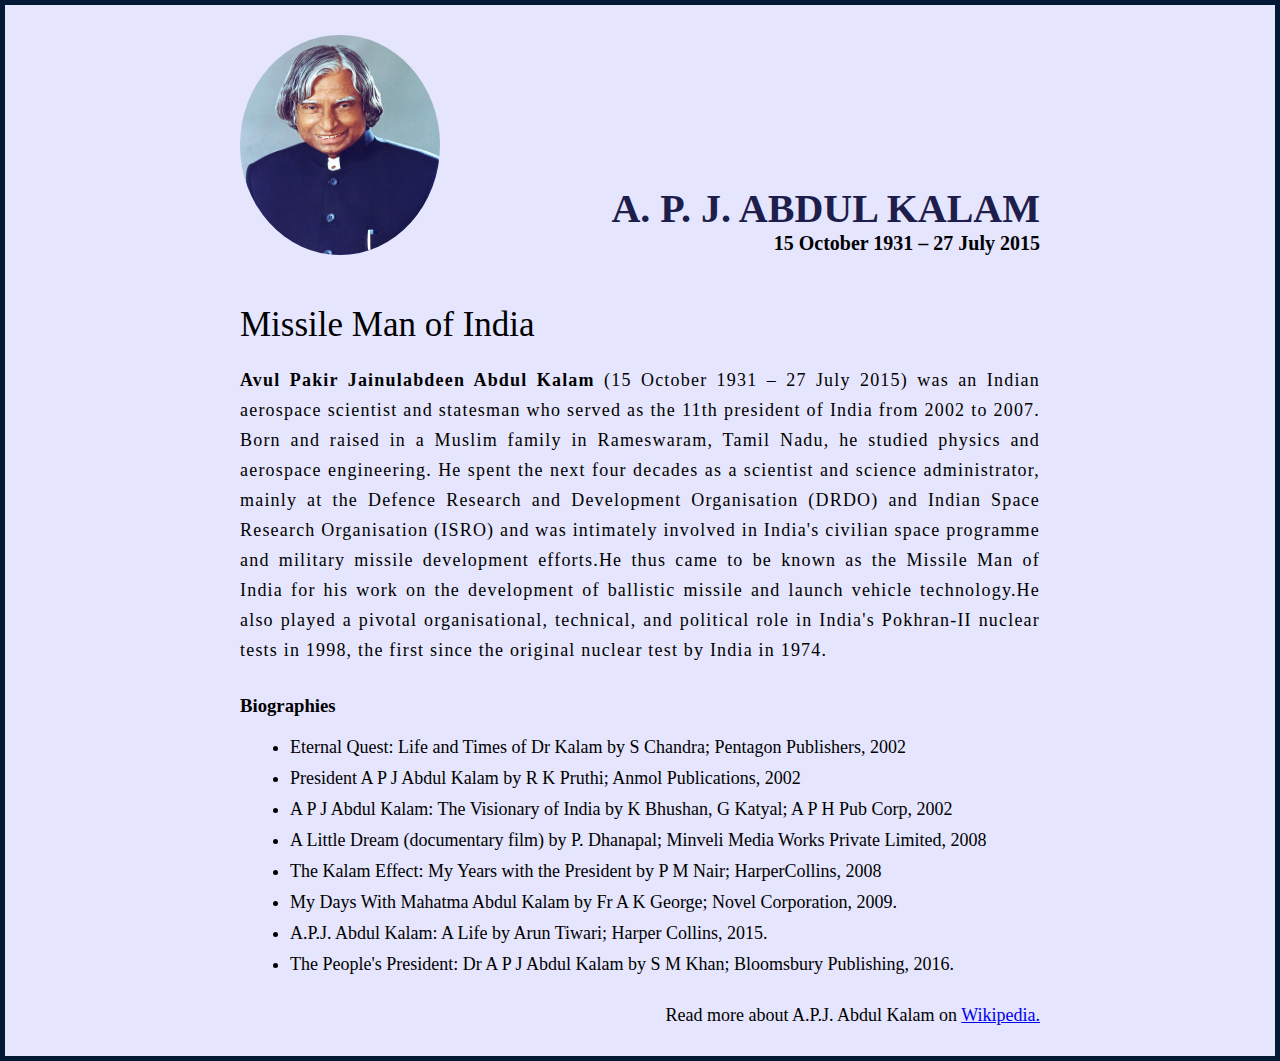
<file: Project 1/index.html>
<!DOCTYPE html>
<html lang="en">
  <head>
    <meta charset="UTF-8" />
    <meta name="viewport" content="width=device-width, initial-scale=1.0" />
    <title>The Tribute Website | A.P.J Abdul Kalam</title>
    <link rel="stylesheet" href="style.css" />
  </head>
  <body>
    <div class="conatiner">

        <div class="content">
            <section class="top-section">
                <div class="image-container">
                    <img src="./images/Abdul_Kalam.jpg" alt="fetching Error">
                </div>
                <div>
                    <h2>A. P. J. Abdul Kalam</h2>
                    <h4>15 October 1931 – 27 July 2015</h4>
                </div>
            </section>

            <section class="about-section">
                <h2>Missile Man of India</h2>
                <p><b>Avul Pakir Jainulabdeen Abdul Kalam</b> (15 October 1931 – 27 July 2015) was an Indian aerospace scientist and statesman who served as the 11th president of India from 2002 to 2007. Born and raised in a Muslim family in Rameswaram, Tamil Nadu, he studied physics and aerospace engineering. He spent the next four decades as a scientist and science administrator, mainly at the Defence Research and Development Organisation (DRDO) and Indian Space Research Organisation (ISRO) and was intimately involved in India's civilian space programme and military missile development efforts.He thus came to be known as the Missile Man of India for his work on the development of ballistic missile and launch vehicle technology.He also played a pivotal organisational, technical, and political role in India's Pokhran-II nuclear tests in 1998, the first since the original nuclear test by India in 1974.</p>
            </section>

            <section class="biography-section">
                <h3>Biographies</h3>
                <ul>
                    <li>Eternal Quest: Life and Times of Dr Kalam by S Chandra; Pentagon Publishers, 2002</li>
                    <li>President A P J Abdul Kalam by R K Pruthi; Anmol Publications, 2002</li>
                    <li>A P J Abdul Kalam: The Visionary of India by K Bhushan, G Katyal; A P H Pub Corp, 2002</li>
                    <li>A Little Dream (documentary film) by P. Dhanapal; Minveli Media Works Private Limited, 2008</li>
                    <li>The Kalam Effect: My Years with the President by P M Nair; HarperCollins, 2008</li>
                    <li>My Days With Mahatma Abdul Kalam by Fr A K George; Novel Corporation, 2009.</li>
                    <li>A.P.J. Abdul Kalam: A Life by Arun Tiwari; Harper Collins, 2015.</li>
                    <li>The People's President: Dr A P J Abdul Kalam by S M Khan; Bloomsbury Publishing, 2016.</li>
                </ul>
            </section>

            <footer>Read more about A.P.J. Abdul Kalam on <a href="https://en.wikipedia.org/wiki/A._P._J._Abdul_Kalam">Wikipedia.</a></footer>
        </div>
    </div>
  </body>
</html>
</file>
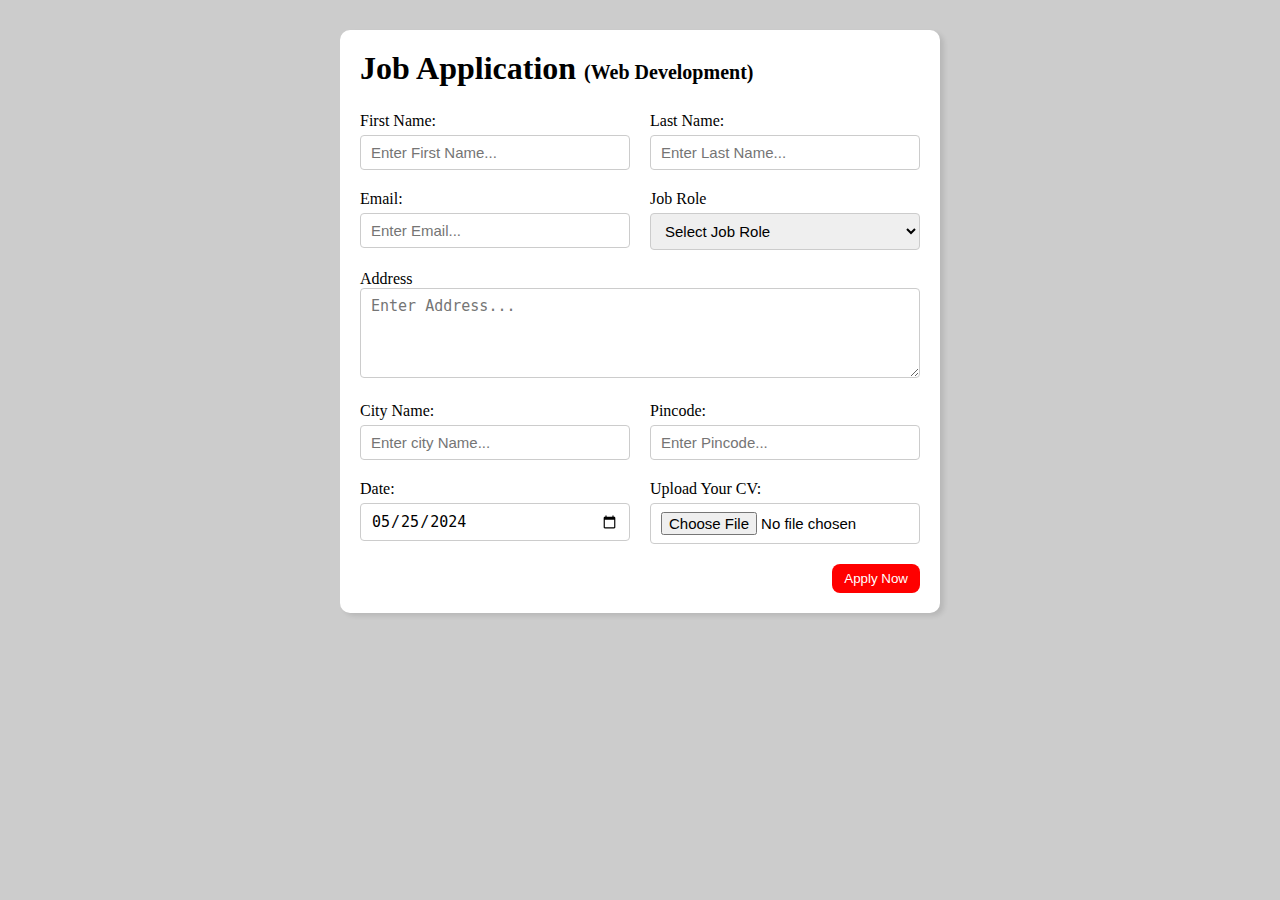
<file: Project 2/index.html>
<!DOCTYPE html>
<html lang="en">
<head>
    <meta charset="UTF-8">
    <meta name="viewport" content="width=device-width, initial-scale=1.0">
    <title>Job Application Form</title>
    <link rel="stylesheet" href="style.css">
</head>
<body>
    <div class="container">
        <div class="apply-box">
            <h1>Job Application 
             <span class="for">(Web Development)</span> 
            </h1>
            <form action="">
                <div class="form-container">

                    <div class="form-controls">
                        <label for="first_name">First Name:</label>
                        <input type="text" id="first_name"name="first_name"placeholder="Enter First Name...">
                    </div>

                    <div class="form-controls">
                        <label for="last_name">Last Name:</label>
                        <input type="text" id="last_name"name="last_name"placeholder="Enter Last Name...">
                    </div>
                    
                    <div class="form-controls">
                        <label for="email">Email:</label>
                        <input type="email" name="email" id="email" placeholder="Enter Email..." required>
                    </div>

                    <div class="form-controls">
                        <label for="job_role">Job Role</label>
                        <select name="Job_role" id="job_role">
                            <option value="">Select Job Role</option>
                            <option value="fronted">Fronted Developer</option>
                            <option value="backend">Backend Developer</option>
                            <option value="Fronted">Full Stack Developer</option>
                            <option value="Fronted">UI UX Designer</option>
                        </select>
                    </div>

                    <div class="textarea-controls">
                        <label for="address">Address</label>
                        <textarea name="address" id="address" cols="50" rows="4" placeholder="Enter Address..." ></textarea>
                    </div>

                    <div class="form-controls">
                        <label for="city">City Name:</label>
                        <input type="text" id="city"name="first_name"placeholder="Enter city Name...">
                    </div>

                    <div class="form-controls">
                        <label for="pincode">Pincode:</label>
                        <input type="number" id="pincode"name="pincode"placeholder="Enter Pincode...">
                    </div>

                    <div class="form-controls">
                        <label for="date">Date:</label>
                        <input value="2024-05-25" type="date" id="date"name="date"/>
                    </div>

                    <div class="form-controls">
                        <label for="upload">Upload Your CV:</label>
                        <input type="file" name="upload" id="upload"/>
                    </div>

                </div>
                <div class="button-container">
                    <button type="submit">Apply Now</button>
                </div>
            </form>
        </div>
    </div>
</body>
</html>
</file>
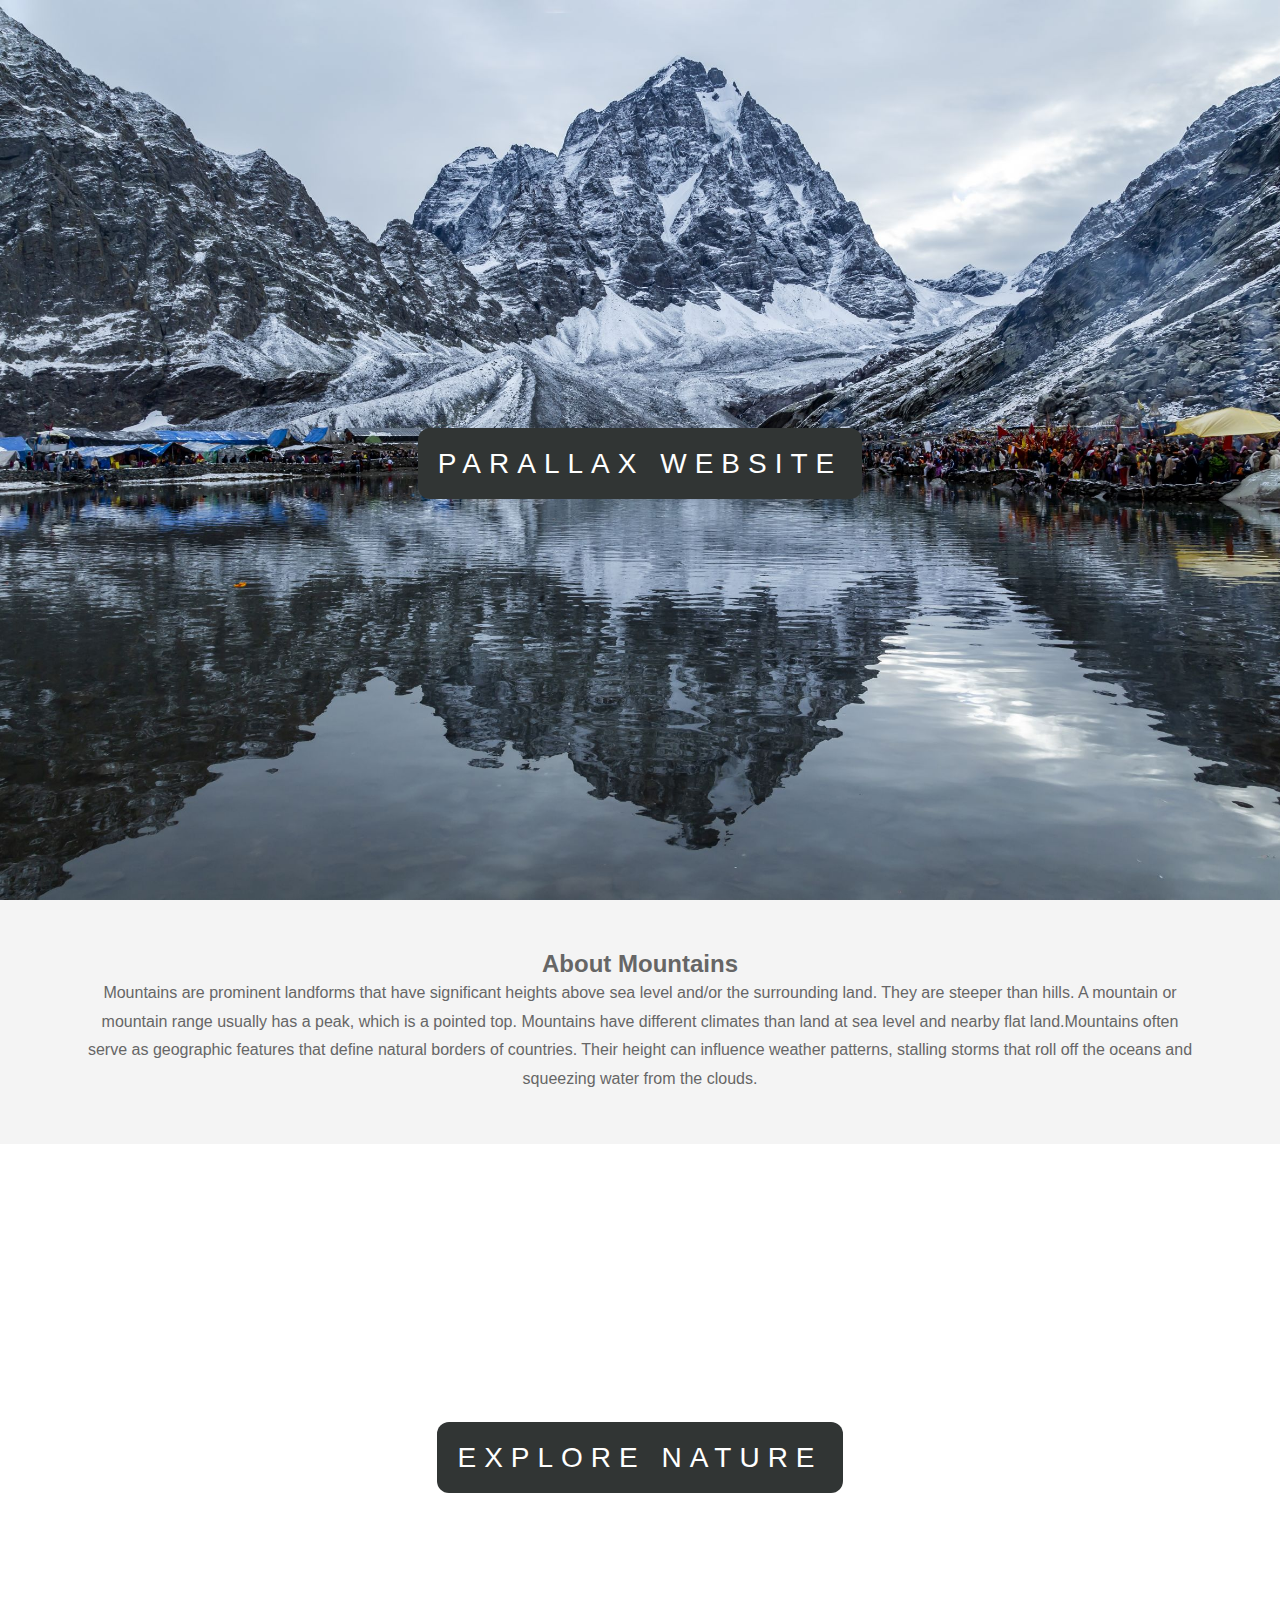
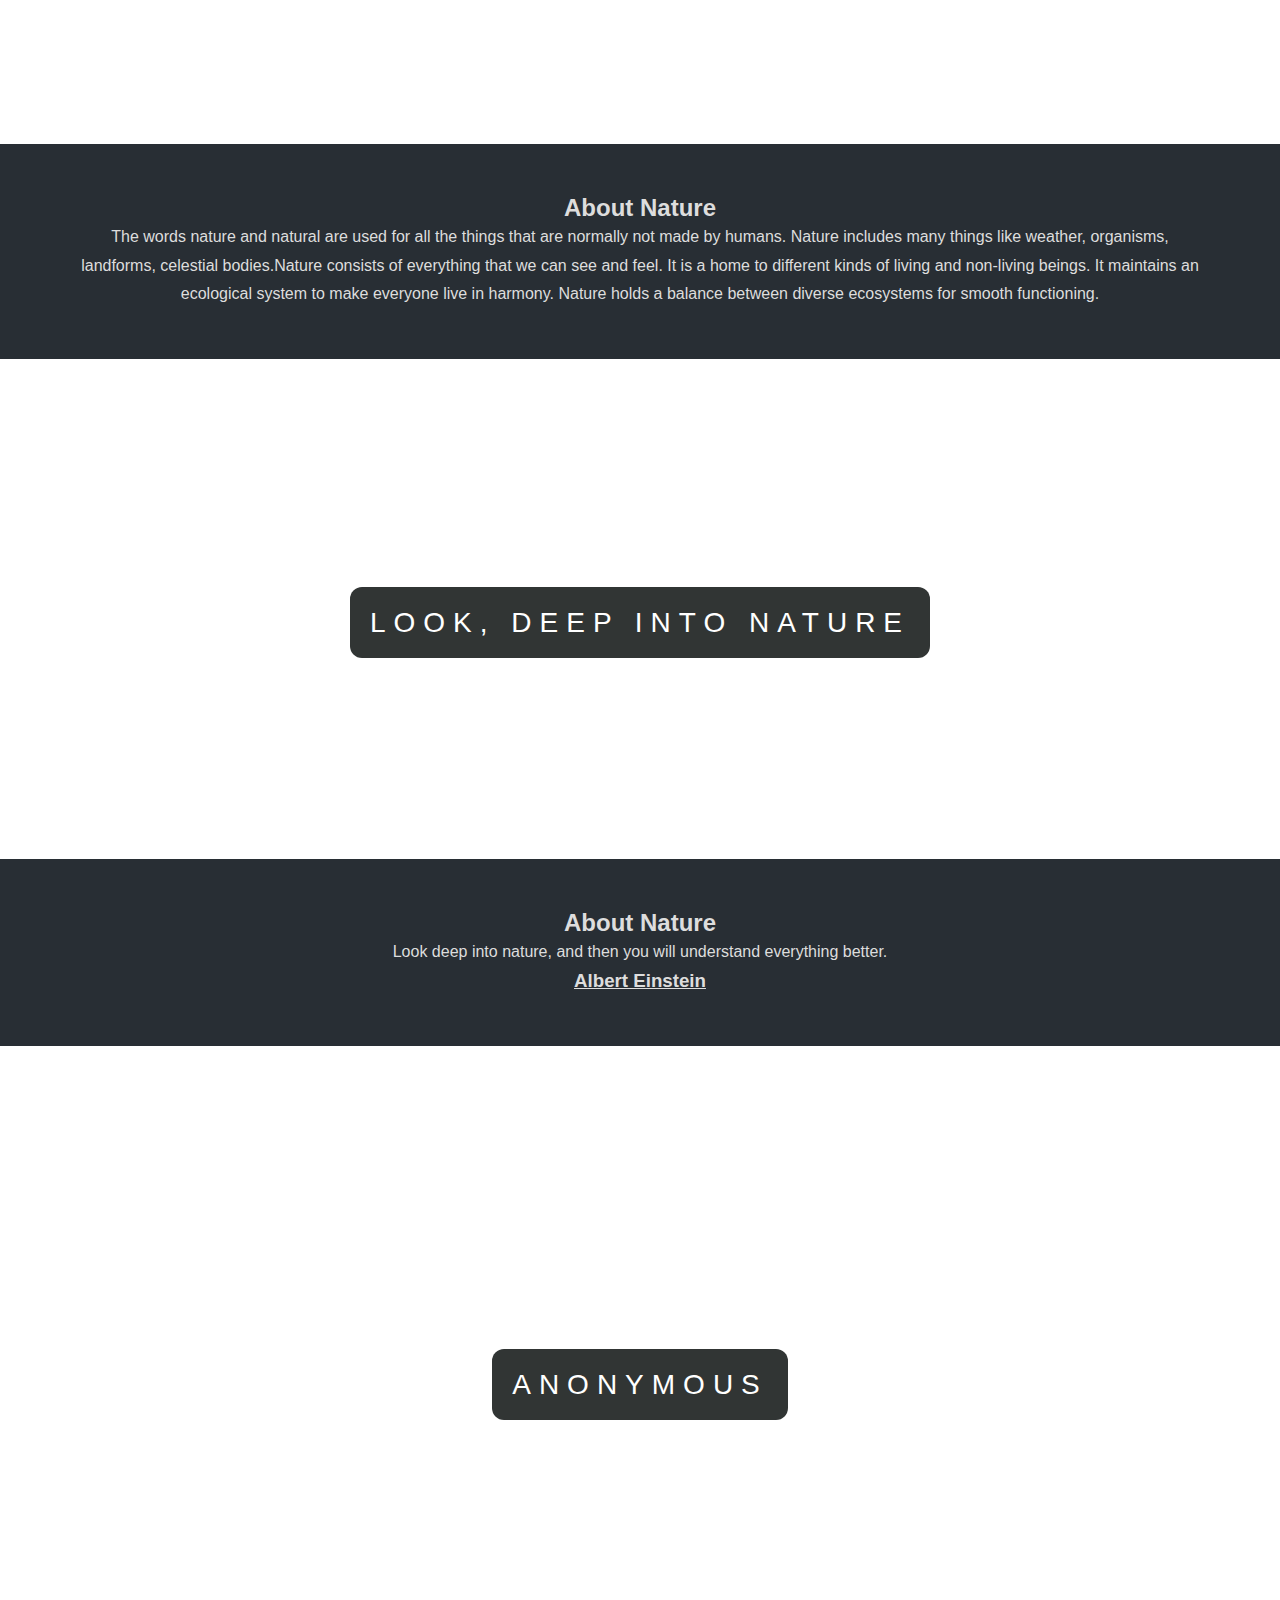
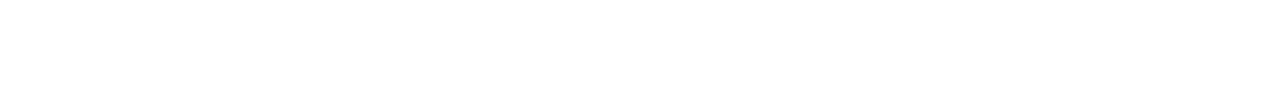
<file: Project 3/index.html>
<!DOCTYPE html>
<html lang="en">
<head>
    <meta charset="UTF-8">
    <meta name="viewport" content="width=device-width, initial-scale=1.0">
    <title>Parallex Website</title>
    <link rel="stylesheet" href="style.css">
</head>
<body>
    <section class="image1">
        <div class="text">
            <span class="textBg">
              <a href="index.html">Parallax Website</a>  
            </span>
        </div>
    </section>
    <section class="midsection">
        <h2>About Mountains</h2>
        <p>Mountains are prominent landforms that have significant heights above sea level and/or the surrounding land. They are steeper than hills. A mountain or mountain range usually has a peak, which is a pointed top. Mountains have different climates than land at sea level and nearby flat land.Mountains often serve as geographic features that define natural borders of countries. Their height can influence weather patterns, stalling storms that roll off the oceans and squeezing water from the clouds.</p>
    </section>
    <section class="image2">
        <div class="text">
            <span class="textBg">Explore Nature</span>
        </div>
    </section>
    <section class="midsection dark-section">
        <h2>About Nature</h2>
        <p>The words nature and natural are used for all the things that are normally not made by humans. Nature includes many things like weather, organisms, landforms, celestial bodies.Nature consists of everything that we can see and feel. It is a home to different kinds of living and non-living beings. It maintains an ecological system to make everyone live in harmony. Nature holds a balance between diverse ecosystems for smooth functioning.</p>
    </section>

    <section class="image3">
        <div class="text">
            <span class="textBg">LOOK, DEEP INTO NATURE</span>
        </div>
    </section>
    <section class="midsection dark-section">
        <h2>About Nature</h2>
        <p>Look deep into nature, and then you will understand everything better.</p>
        <h3>
           <u>Albert Einstein</u> 
        </h3>
    </section>
    <section class="image4">
        <div class="text">
            <span class="textBg">
              <a href="index.html">ANONYMOUS</a>  
            </span>
        </div>
    </section>
</body>
</html>
</file>
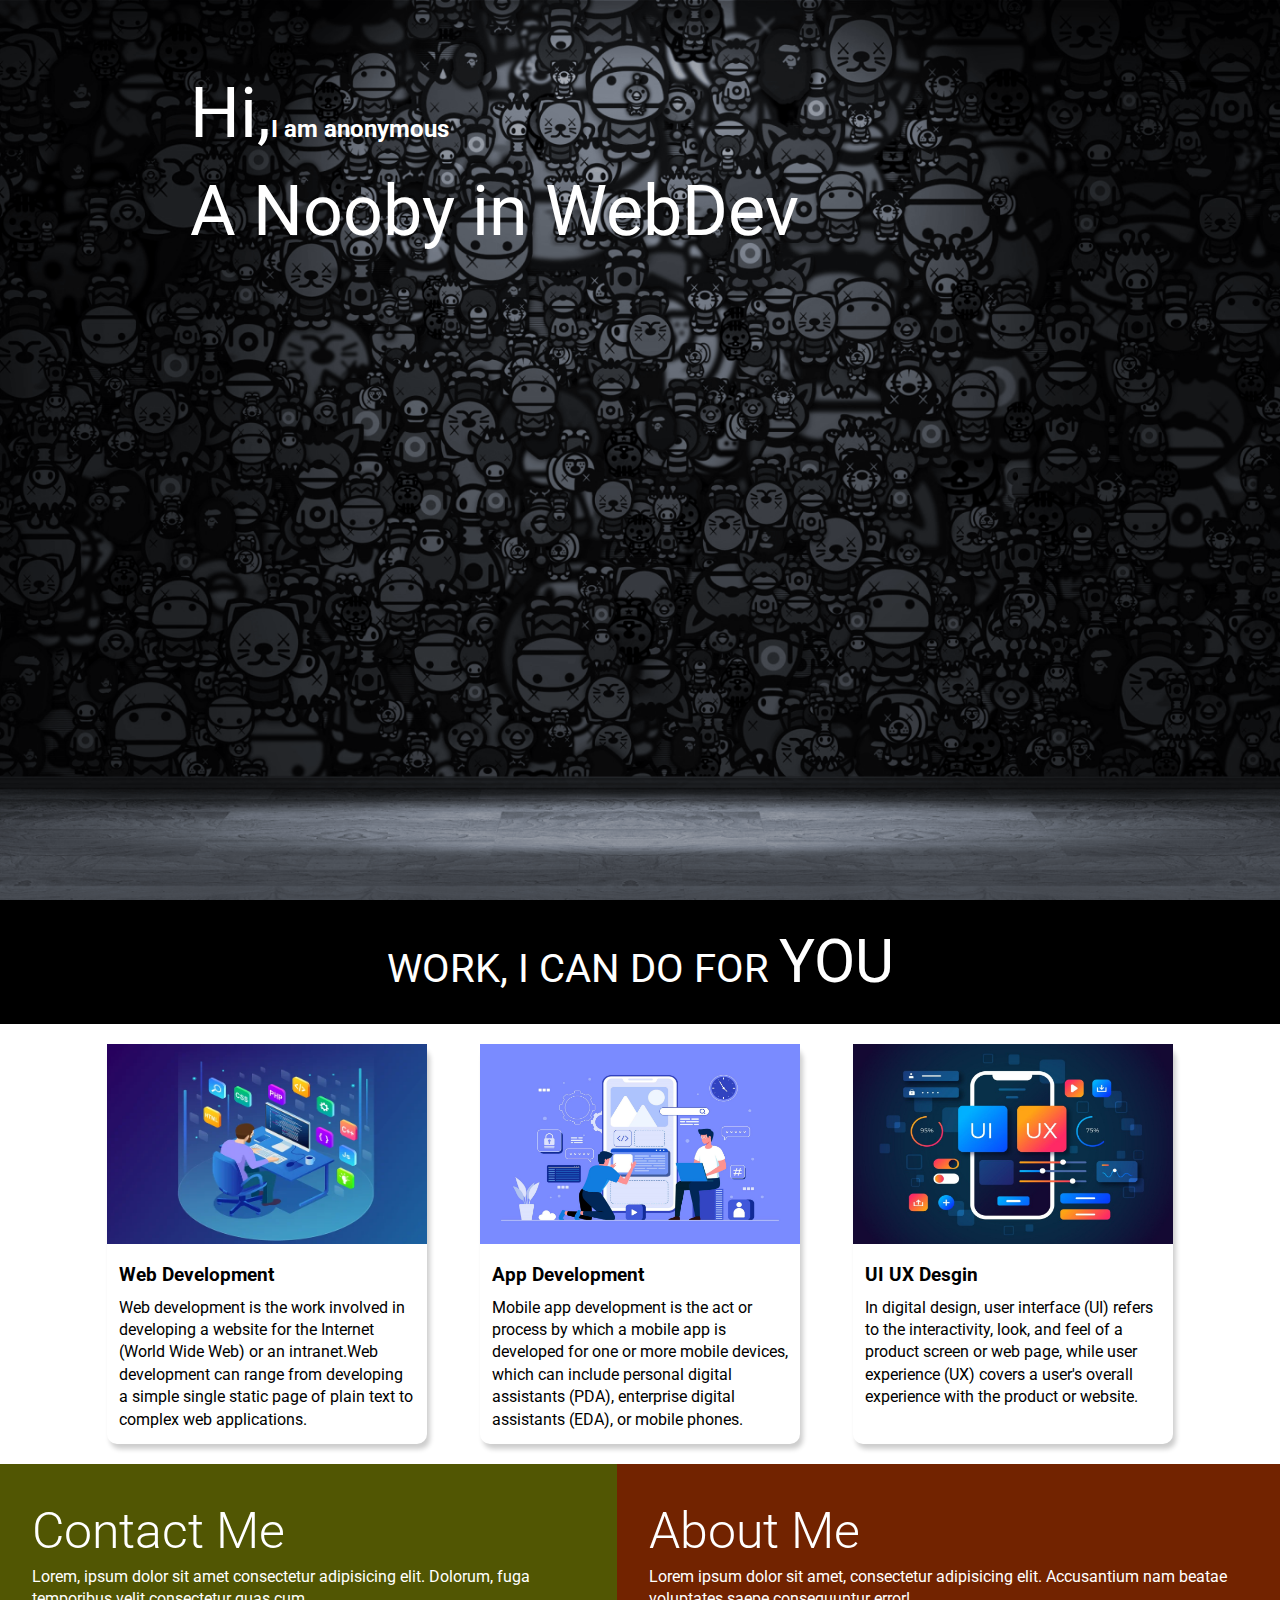
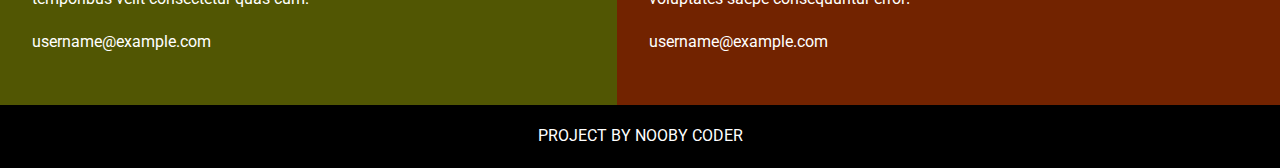
<file: Project 4/index.html>
<!DOCTYPE html>
<html lang="en">
<head>
    <meta charset="UTF-8">
    <meta name="viewport" content="width=device-width, initial-scale=1.0">
    <title>Developer | Landing Page</title>
    <link rel="stylesheet" href="style.css">
</head>
<body>
    <section class="hero-section">
        <div class="text-container">
            <h2><span class="first-text">Hi,</span>I am anonymous</h2>
            <h1 class="first-text">A Nooby in WebDev</h1>
        </div>
    </section>
    <section class="second-section">
        <h2>WORK, I CAN DO FOR <span>YOU</span></h2>
    </section>
    <section class="work">

       <div class="grid-item">
        <div class="card">
            <div class="image-container">
                <img src="./images/web-development.webp" alt="Web development">
            </div>
            <div class="card-content">
                <h3>Web Development</h3>
                <p>Web development is the work involved in developing a website for the Internet (World Wide Web) or an intranet.Web development can range from developing a simple single static page of plain text to complex web applications.</p>
            </div>
        </div>
       </div>

        <div class="grid-item">
            <div class="card">
                <div class="image-container">
                    <img src="./images/app-development.jpg" alt="app-development">
                </div>
                <div class="card-content">
                    <h3>App Development</h3>
                    <p>Mobile app development is the act or process by which a mobile app is developed for one or more mobile devices, which can include personal digital assistants (PDA), enterprise digital assistants (EDA), or mobile phones.</p>
                </div>
            </div>
        </div>

       <div class="grid-item">
        <div class="card">
            <div class="image-container">
                <img src="./images/UI-UX.jpg" alt="UI UX Desgin">
            </div>
            <div class="card-content">
                <h3>UI UX Desgin</h3>
                <p>In digital design, user interface (UI) refers to the interactivity, look, and feel of a product screen or web page, while user experience (UX) covers a user's overall experience with the product or website.</p>
            </div>
        </div>
       </div>

    </section>
    <section class="bottom-section">
        <div class="contact">
            <h2>Contact Me</h2>
            <p>Lorem, ipsum dolor sit amet consectetur adipisicing elit. Dolorum, fuga temporibus velit consectetur quas cum.</p>
            <p>username@example.com</p>
        </div>
        <div class="about">
            <h2>About Me</h2>
            <p>Lorem ipsum dolor sit amet, consectetur adipisicing elit. Accusantium nam beatae voluptates saepe consequuntur error!
            </p>
            <p>username@example.com</p>
        </div>
    </section>
    <footer>
        Project By nooby coder
    </footer>
</body>
</html>
</file>
<file: Project 1/style.css>
*{
   margin: 0;
   padding: 0;
   box-sizing: border-box;
}
.conatiner{
    background-color: #e5e5fd;
    min-height: 100vh;
    border: 5px solid #011935;
}
.content{
   
    max-width: 800px;
    margin: 0 auto;
}
.top-section{
    display: flex;
    justify-content: space-between;
    align-items: center;
    margin-top: 30px;
    align-items: flex-end;
}
.top-section h2{
    font-size: 40px;
    font-weight: bold;
    color: #1d1e4c;
    text-transform: uppercase;
}
.top-section h4{
    font-size: 20px;
    text-align: end;
}
.image-container{
    border-radius: 50%;
    overflow: hidden;

}
.image-container,img{
    width: 200px;
    height: 220px;
}

.about-section{
    margin-top: 50px;
}

.about-section h2{
    font-size: 35px;
    font-weight: 400;
    margin-bottom: 20px;
}

.about-section p{
    font-size: 18px;
    line-height: 30px;
    letter-spacing: 1.2px;
    text-align: justify;
}

.biography-section{
   margin: 30px 0;
}
.biography-section h3{
    margin-bottom: 20px;
}
.biography-section ul{
    margin-left: 50px;
}
.biography-section li{
    margin-bottom: 10px;
    font-size: 18px;
}

footer{
    margin: 30px 0;
    font-size: 18px;
    text-align: end;
}
</file>
<file: Project 2/style.css>
*{
    margin: 0;
    padding: 0;
    box-sizing: border-box;
}
body{
    background-color: #ccc;
}
.container{
    /* border: 1px solid lightcyan; */
    max-width: 900px;
    margin:0 auto;
}

.apply-box{
    /* border: 2px solid black; */
    max-width: 600px;
    padding: 20px;
    background-color: white;
    margin: 0 auto;
    margin-top: 30px;
    box-shadow: 4px 3px 5px rgba(1, 1, 1, 0.1);
    border-radius: 10px;
}
.apply-box .for{
    font-size: 20px;
}

.form-container{
    margin-top: 25px;
    display: grid;
    grid-template-columns: repeat(auto-fit,minmax(200px, 1fr));
    gap: 20px;
}

.form-controls{
    display: flex;
    flex-direction: column;
}
label{
    font-size: 16px;
    margin-bottom: 5px;

}

input,select,textarea{
    padding: 8px 10px;
    border: 1px solid #ccc;
    border-radius: 4px;
    font-size: 15px;
}

input,select,textarea:focus{
    outline-color:red;
}

.button-container{
    display: flex;
    justify-content: end;
    margin-top: 20px;
}
button{
    background-color: red;
    border: 2px solid transparent;
    padding: 5px 10px;
    border-radius: 8px;
    color: white;
    cursor: pointer;
    transition: 0.3s ease-in;
}
button:hover{
    background-color: #ccc;
    border: 2px solid red;
    color: black;
    transition: 0.3s ease-out;
}
.textarea-controls{
    grid-column: 1 / span 2;
}
.textarea-controls textarea{
    width: 100%;
}

@media (max-width:470px){
    .textarea-controls{
        grid-column: 1 / span 1;
    }
    
}
</file>
<file: Project 3/style.css>
*{
margin: 0;
padding: 0;
}

html, body{
    height: 100%;
    margin: 0;
    font-size: 16px;
    font-family: "Lato", sans-serif;
    font-weight: 400;
    line-height: 1.8em;
    /* color: #666; */
}

.image1{
    background-image: url("./images/image1.jpg");
    min-height: 100%;
}

.image2{
    background-image: url(./images/image2.jpg);
    min-height: 600px;
}

.image3{
    background-image: url(./images/image3.jpg);
    min-height: 500px;
}

.image4{
    background-image: url(./images/image4.jpg);
    min-height: 650px;
}

.image1, .image2, .image3, .image4{
    position: relative;
    background-position: center;
    background-size: cover;
    background-repeat: no-repeat;
    background-attachment: fixed;
}

.text{
    position: absolute;
   top: 50%;
    width: 100%;
    text-align: center;
    font-size: 28px;
    letter-spacing: 8px;
    text-transform: uppercase;
    cursor: pointer;
}
.text a{
    text-decoration: none;
    color: #fff;
}
.textBg{
    background-color: #313534;
    color: #fff;
    padding: 20px;
    border-radius: 12px;
}
.midsection{
    padding: 50px 80px;
    text-align: center;
    background-color: #f4f4f4;
    color: #666; 
}
.dark-section{
    background-color: #282e34;
    color: #ddd;
}
</file>
<file: Project 4/style.css>
@import url('https://fonts.googleapis.com/css2?family=Roboto:wght@300&display=swap');
*{
    margin: 0;
    padding: 0;
    box-sizing: border-box;
}

html, body{
    line-height: 1.4;
    font-family: "Roboto", sans-serif;
}

.hero-section{
    background-image: url("./images/developer.png");
    min-height: 100vh;
    background-position: center;
    background-size: cover;
    background-repeat: no-repeat;
}

.text-container{
    color: white;
    max-width: 900px;
    margin: 0 auto;
    padding-top: 64px;

}

.first-text{
    font-size: 70px;
    font-weight: 400;
}

.second-section{
    background-color: black;
    padding: 20px;
}
.second-section h2{
    color: white;
    font-weight: 400;
    font-size: 40px;
    text-align: center;
}

.second-section h2 span{
    font-weight: 400;
    font-size: 60px;
}

.work{
    display: grid;
    gap: 20px;
    grid-template-columns: repeat(auto-fit, minmax(320px, 1fr));

    max-width: 1100px;
    margin: 20px auto;
}
section .card{
    max-width: 320px;
    height: 400px;
    border-radius: 10px;
    box-shadow: 3px 5px 5px rgba(1, 1, 1, 0.2);
    transition: 0.2s ease-in-out;

}

.card:hover{
    transform: scale(1.02);
    box-shadow: 3px 5px 5px rgba(1, 1, 1, 0.3);
    transition: 0.2s  ease-in-out;


}

.card .image-container img{
    width: 320px;
    height: 200px;
    background-position: center;
    background-repeat: no-repeat;
    background-size: cover;
}

.grid-item{
    display: flex;
    justify-content: center;
    align-items: center;
}

.card-content{
    padding: 12px;
}

.card-content h3{
    margin-bottom: 8px;
}

.bottom-section{
    display: flex;
}

.contact{
    background-color: #515603;
}
.about{
    background-color: #722300;
}
.contact, .about{
    min-height: 200px;
    padding: 32px;
    color: white;
}
.contact h2, .about h2{
    font-size: 50px;
    font-weight: 300;
}
.contact p, .about p{
    margin-bottom: 20px;
}

footer{
    text-align: center;
    text-transform: uppercase;
    background-color: #000;
    color: white;
    padding: 20px;
}

@media (max-width:786px){
    .hero-section{
        min-height: 50vh;
    }
    .text-container{
        padding: 10px 0;
        text-align: center;
    }
    .first-text{
        font-size: 35px;
    }
    .second-section h2{
        font-size: 24px;
    }
    .second-section h2 span{
        font-weight: 400;
        font-size: 32px;
    }
    .bottom-section{
        flex-direction: column;
    }
    .contact h2, .about h2{
        font-size: 32px;
    }

}
</file>
